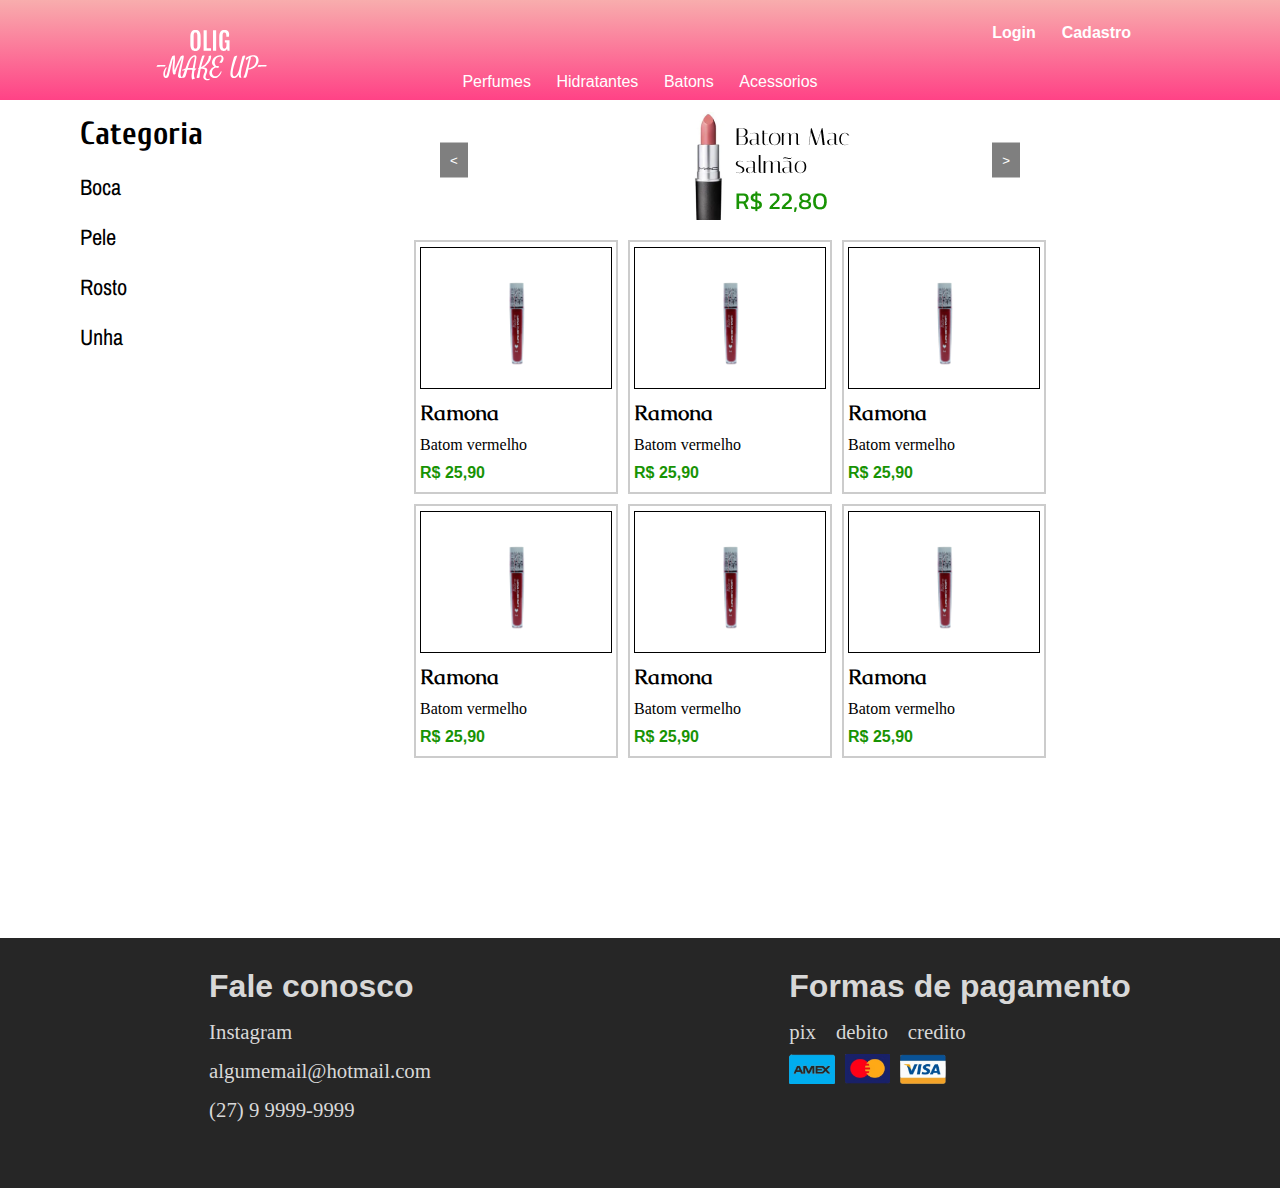
<file: index.html>
<!DOCTYPE html>
<html lang="en">

<head>
    <meta charset="UTF-8">
    <meta name="viewport" content="width=device-width, initial-scale=1.0">
    <title>Olig</title>
    <link rel="stylesheet" href="index.css">
    <link rel="stylesheet" href="response-index.css">
    <link rel="stylesheet"
        href="https://fonts.googleapis.com/css2?family=Material+Symbols+Outlined:opsz,wght,FILL,GRAD@20..48,100..700,0..1,-50..200" />
    <style>
        @import url('https://fonts.googleapis.com/css2?family=Archivo+Narrow:ital,wght@0,400..700;1,400..700&family=Caudex:ital,wght@0,400;0,700;1,400;1,700&family=Cuprum:ital,wght@0,400..700;1,400..700&display=swap');
    </style>

</head>

<body>
    <header>

        <img src="svg/menu.svg" alt="" class="svg-menu">
        <div class="mobile">
            <ul class="opçoes-menu-hamurguer">
                <li class="list-menu-hamburguer">Perfumes</li>
                <li class="list-menu-hamburguer">Hidratantes</li>
                <li class="list-menu-hamburguer">Batons</li>
                <li class="list-menu-hamburguer">Acessorios</li>
            </ul>


        </div>

<a class="direcionar" href="index.html"> <img class="logo" src="svg/svg marca.svg" alt=""></a>
       


        <nav>
            <ul class="opçoes-itens">
                <li>Perfumes</li>
                <li>Hidratantes</li>
                <li>Batons</li>
                <li>Acessorios</li>
            </ul>
        </nav>
        <div class="log-cadastro">
            <a href="login.html" class="login-cadastro">Login</a>
            <a href="cadastro.html" class="login-cadastro">Cadastro</a>
        </div>
    </header>

    <div class="conteiner">
        <div class="categoria">
            <h1 class="titulo-categoria">Categoria</h1>
            <ul class="opçoes-lateral">
                <li>Boca</li>
                <li>Pele</li>
                <li>Rosto</li>
                <li>Unha</li>
            </ul>
        </div>
        <div class="corpo">

            <div class="carousel-container">

                <div class="carousel-slide">                   
                    <img class="ativo" src="img banner/batom 1.png" alt="Imagem 1">
                    <img src="img banner/Base Wepink.png" alt="Imagem 2">
                    <img src="img banner/Batom RB.png" alt="Imagem 3">
                    <img src="img banner/pincel RN.png" alt="">
                    <img src="img banner/Pó de cara.png" alt="">
                </div>
                <button class="prevBtn">&lt;</button>
                <button class="nextBtn">&gt;</button>


            </div>

            <div class="produtos-loja">
                <div class="produtos">


                </div>

            </div>

        </div>

    </div>

    <footer>

        <div class="informaçoes-contato">
            <h4>Fale conosco</h4>
            <ul class="opçoes-contato">
                <li><a href="https://www.instagram.com/oligmakeup/" class="instagram" target="_blank">Instagram</a></li>
                <li>algumemail@hotmail.com </li>
                <li>(27) 9 9999-9999</li>
            </ul>
        </div>


        <div class="formas-pagamento">
            <h4>Formas de pagamento</h4>
            <ul class="opçoes-pagamento">
                <li>pix</li>
                <li>debito</li>
                <li>credito</li>

            </ul>
            <div class="bandeiras">
                <img src="bandeiras cartão/amex.png" alt=""> <img src="bandeiras cartão/mastercard.png" alt="">
                <img src="bandeiras cartão/visa.png" alt="">
            </div>

        </div>

    </footer>

</body>



<script src="index.js"></script>

</html>
</file>
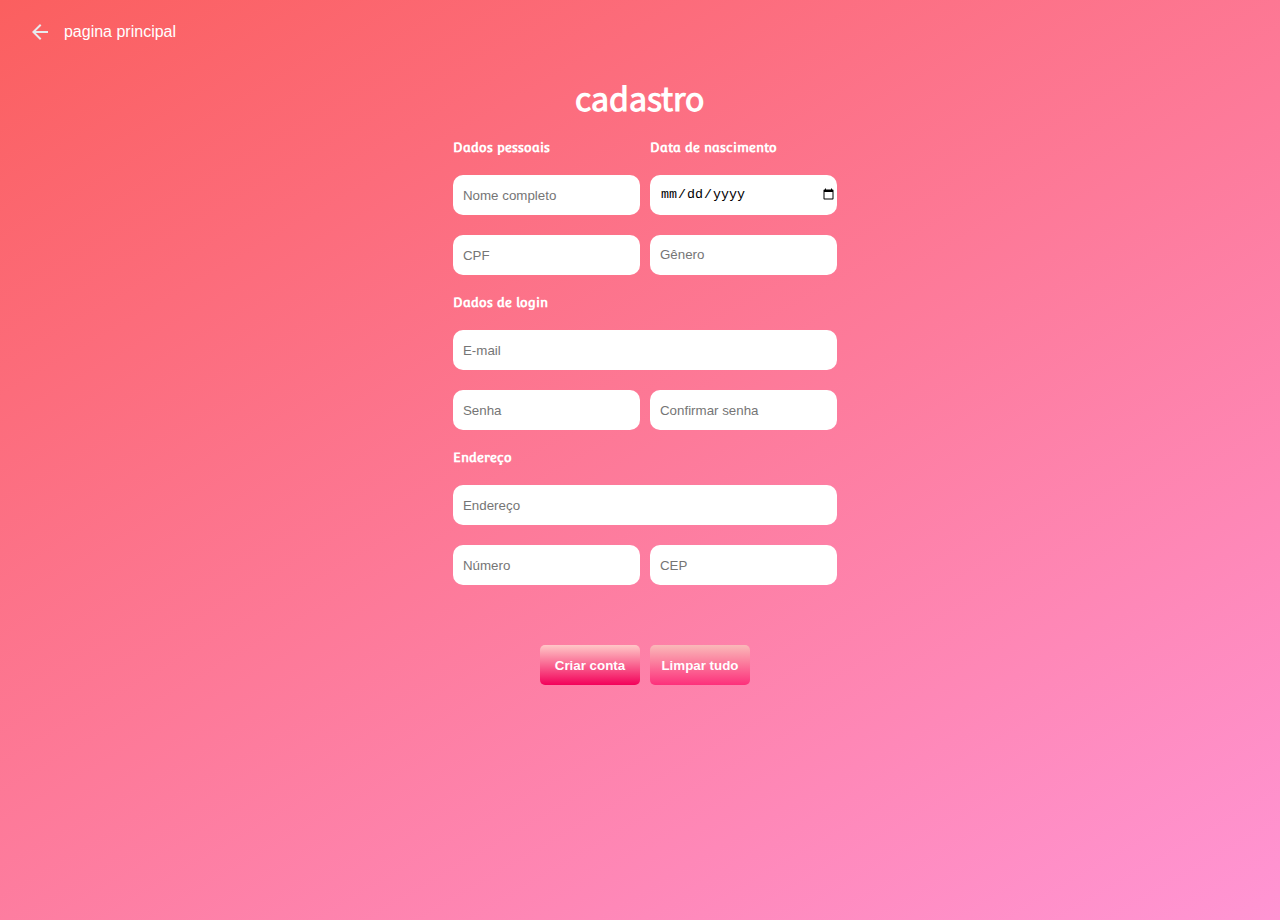
<file: cadastro.html>
<!DOCTYPE html>
<html lang="en">
<head>
    <meta charset="UTF-8">
    <meta name="viewport" content="width=device-width, initial-scale=1.0">
    <title>Document</title>
    <link rel="stylesheet" href="cadastro.css">
    <style>
        @import url('https://fonts.googleapis.com/css2?family=Chocolate+Classical+Sans&family=Convergence&family=Fira+Sans:ital,wght@0,100;0,200;0,300;0,400;0,500;0,600;0,700;0,800;0,900;1,100;1,200;1,300;1,400;1,500;1,600;1,700;1,800;1,900&display=swap');
        </style>
</head>
<body>

  
       <a href="index.html"><img class="svg" src="svg/arrow_back_24dp_FILL0_wght400_GRAD0_opsz24.svg" alt="">pagina principal </a>

       <div id="geral"> 

    <div id="countainer">
      
        <h1>cadastro</h1>

<div class="dados pessoais">
    <h2>Dados pessoais</h2><h2 id="data-nasc">Data de nascimento</h2>
<input class="clear" type="text" name="" id="nome" placeholder="Nome completo" required>
<input class="clear" type="date" name="" id="nascimento">

<input class="clear" type="number" name="" id="cpf" placeholder="CPF"required>

<form>
   
    <input list="generos" name="genero" id="genero" placeholder="Gênero"required>
    <datalist id="generos">
        <option value="Masculino">
        <option value="Feminino">
        
    </datalist>
</form>


</div>

<div class="dados login">
    <h2 class="teste">Dados de login</h2>
    <input class="clear" type="email" name="" id="email" placeholder="E-mail"required>
    <input type="password" name="" class="senha clear" placeholder="Senha"required>
    <input type="password" name="" class="confirmar-senha clear" placeholder="Confirmar senha"required >
</div>

<div class="dados endereço">
    <h2>Endereço</h2>
    <input class="clear" type="text" name="" id="texto-endereço" placeholder="Endereço"required>
    <input class="clear" type="number" name="" id="numero-casa" placeholder="Número"required>
    <input class="clear" type="number" name="" id="cep" placeholder="CEP"required>

</div>

<div class="centralizar-botao">
    <button id="botao-escuro">Criar conta</button>
    <button id="botao-claro">Limpar tudo</button>
</div>
    </div>
</div>
</body>
<script src="cadastro.js"></script>
</html>
</file>
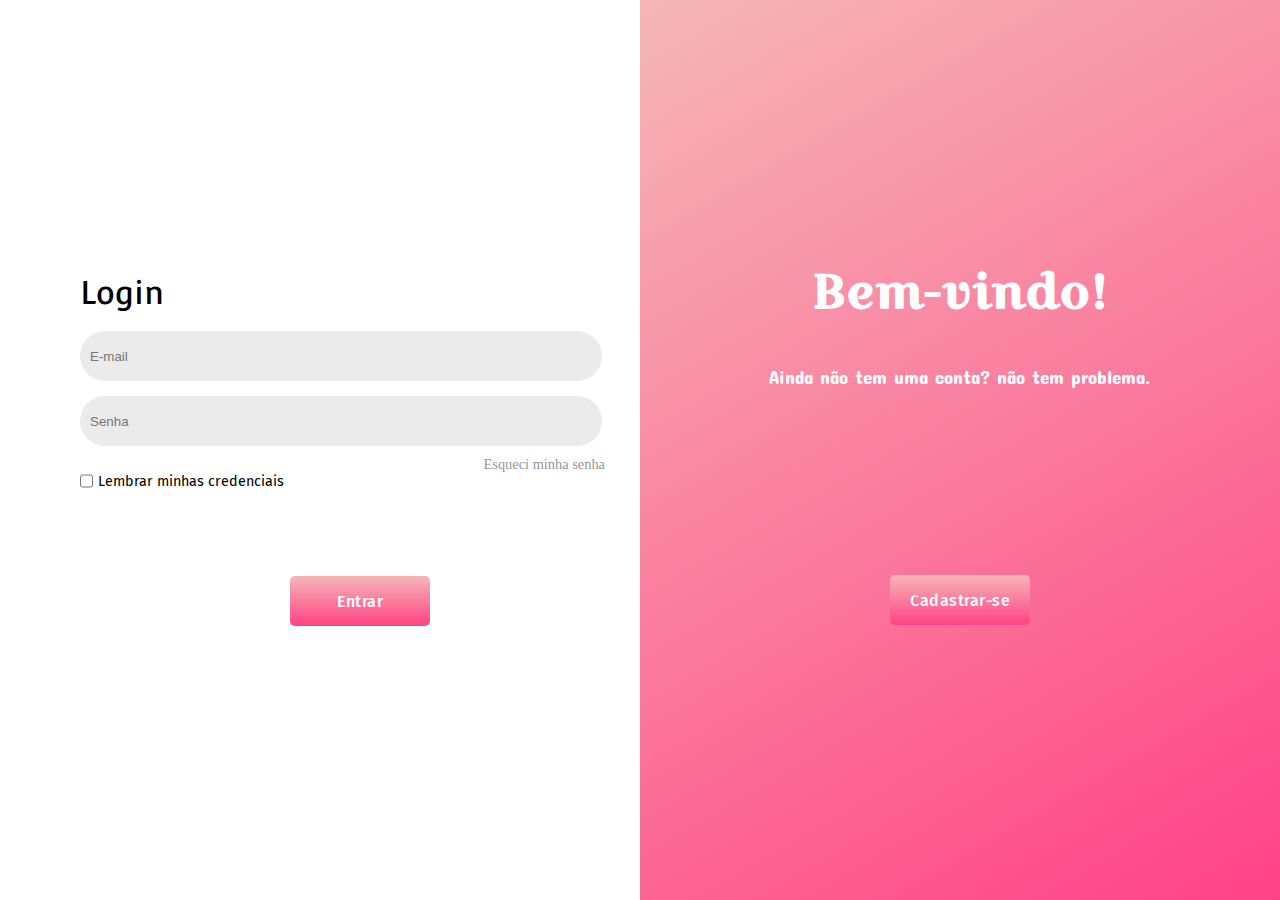
<file: login.html>
<!DOCTYPE html>
<html lang="en">
<head>
    <meta charset="UTF-8">
    <meta name="viewport" content="width=device-width, initial-scale=1.0">
    <title>Document</title>
    <link rel="stylesheet" href="login.css">
    <style>
        @import url('https://fonts.googleapis.com/css2?family=Chocolate+Classical+Sans&family=Convergence&family=Fira+Sans:ital,wght@0,100;0,200;0,300;0,400;0,500;0,600;0,700;0,800;0,900;1,100;1,200;1,300;1,400;1,500;1,600;1,700;1,800;1,900&display=swap');
        </style>
       <style>
        @import url('https://fonts.googleapis.com/css2?family=Concert+One&family=Croissant+One&display=swap');
        </style>
        <link rel="stylesheet" href="login-mobile.css">
</head>
<body>
    <div id="container">
    
<div id="container-branco">
        <div id="infos-login">
            <h1 class="login">Login</h1>
            <input type="text" name="" id="email" placeholder="E-mail">
            <input type="password" name="" id="senha" placeholder="Senha">
            
            <div id="credenciais">
                <div id="credenciais-check">
                    <input type="checkbox" name="" id="check">
           <span>Lembrar minhas credenciais</span></div>
            
          <a href="" class="esqueci-senha">Esqueci minha senha</a>
        </div>

            <div class="centralizar-botao">
        <button class="botao-entrar">Entrar</button>
          </div>
    
        </div>
</div>

    <div id="background">
        <div id="countainer-rosa">
            <div id="infos-cadastro"> 
            <h1 class="titulo-branco">Bem-vindo!</h1>
            <p>Ainda não tem uma conta? não tem problema.</p>
            <div class="centralizar-botao">
                <a class="mudarParacadastro" href="cadastro.html"><button class="botao-cadastro">Cadastrar-se</button></a> 
                  </div>
        </div>
        </div>
        </div>
    </div>
</body>
</html>
</file>
<file: index.css>
*{
padding: 0px;
margin: 0px;

}

body {
overflow-x: hidden;

}

header {
    height: 100px;
background: linear-gradient(to bottom, #f8adad 0%,#FF4286 100%);
display: grid;
grid-template-columns: 1fr 1fr 1fr ;
align-items: center;
justify-items: center;

}

.svg-menu {
display: none;
grid-column: 1;
}

.logo {
position: relative;
height:60px;
grid-column: 1;
z-index: 1;
}

.direcionar {
    grid-column: 1;

}
.opçoes-itens {
display: flex;
list-style: none;
gap: 2vw;
color: white;
margin-top: 50px;
justify-content: center;
font-family: Arial, Helvetica, sans-serif;
bottom: 210px;
font-weight: 100;
}


.log-cadastro {
margin-bottom: 50px;
margin-right: 10px;
font-family: Arial, Helvetica, sans-serif;
display:grid;
grid-template-columns: 1fr 1fr;

}

.login-cadastro:hover {
color: #e7dfdf;

}
li {
list-style: none;

}

.login-cadastro {
text-decoration: none;
color: white;
font-weight: bold;

}

.conteiner {
  
display: grid;
grid-template-columns: 180px 1fr; 
}

.titulo-categoria {
    font-family: "Cuprum", sans-serif;

}

.titulo-produto {
font-size: 1.3rem;
font-weight: bold;
    font-family: "Caudex", serif;
}

.categoria {
    margin-top: 15px;
display: inline;
margin-left: 80px;
}

.opçoes-lateral {
font-family: "Archivo Narrow", sans-serif;
margin-top: 20px;
font-size: 1.4rem;
}

.opçoes-lateral li {
margin-top: 20px;

}


.opçoes-lateral li:hover {
color: #ffffff;
cursor: pointer;
background-color:#707070 ;
border-radius: 4px;
}

span {
font-weight: bold;
color: #189304;
font-family: Arial, Helvetica, sans-serif;
}

.corpo {

grid-template-rows: 120px 1fr;

display: grid;
justify-content: center;
}


nav {
grid-column: 2;

}




.produtos-loja{
background-color: white;
max-width: 800px;
display: grid;
}

.produtos {
margin-top: 20px;
width: auto;
height: auto;
display: flex;
gap: 10px;
flex-wrap: wrap;
justify-content: center;
}


.borda-produtos {
border: 2px solid #CCCCCC;
width: 200px;
height: 250px;
display: grid;
justify-content: center;
}

.fotos-produtos {
height: 100px;
border: 1px solid black;
padding: 20px;
display: grid;
width: 150px;
justify-content: center;
margin-top: 5px;
}

.caracteristicas-produto {
background-color: white;


}

.centralizar-produtos {
background-color: yellow;
display: grid;


}

footer {
background-color: #262626;
color: #D8D8D8;
display: grid;
grid-template-columns: 1fr 1fr;
justify-items: center;
height: 250px;
margin-top: 180px;
}

h4 {
font-size: 2rem;
margin-top: 30px;
font-family: Arial, Helvetica, sans-serif;
}



.opçoes-contato li, .opçoes-pagamento li {
margin-top: 15px;
font-size: 1.3rem;
}

.opçoes-contato li:hover,.opçoes-contato li a:hover {
cursor: pointer;
color: #7c7c7c;
}

.opçoes-pagamento  {
display: flex;
gap: 20px;

}

.bandeiras {
margin-top: 10px;
display: flex;
gap: 10px;
height: 30px;
}

.instagram {
text-decoration: none;
color: #D8D8D8;

}



    .opçoes-itens li::after {
display: block;
content: "";
width: 0%;
height: 2px;
background-color: white;
transition: 0.3s;

    }


    .opçoes-itens li:hover:after {
    
        width: 100%;
    }

    .opçoes-itens li:hover {
  cursor: pointer;


    }


    .opçoes-menu-hamurguer {
display: none;

    }


    .carousel-container {
        width: 80%;
        max-width: 600px;
        margin: 0 auto;
        overflow: hidden;
        position: relative;
    }
    .carousel-slide {
       display: grid;
        transition: transform 0.5s ease-in-out;
        width: auto;
        height: 140px;
        align-items: center;
    justify-content: center;
    }
    .carousel-slide img {
        height: auto;
        border-radius: 10px;
        justify-content: center;
        display: none;
    }

    .carousel-slide img.ativo {
animation: lateral 0.2s;
display: grid;
    }
    .prevBtn, .nextBtn {
        position: absolute;
        top: 50%;
        transform: translateY(-50%);
        background-color: rgba(0,0,0,0.5);
        color: #fff;
        border: none;
        padding: 10px;
        cursor: pointer;
    }
    .prevBtn { left: 10px; }
    .nextBtn { right: 10px; }


    @keyframes lateral {
from {
opacity: 0;
transform: translate3d(30px, 0px, 0px);
}


to {
    opacity: 0.5;
    transform: translate3d(0px ,0px, 0px);
}


    }
</file>
<file: response-index.css>
@media (max-width:960px) {
    .titulo-categoria {
        font-size: 1.5rem;

    }

}

@media (max-width:830px) {
    .categoria {
        margin-left: 10px;
        z-index: 1;
        position: relative;

    }


    .logo {
        position: relative;
        height: 60px;

        z-index: 1;
    }


}


@media (max-width:730px) {

    header {

        display: grid;
        grid-template-columns: 80px 1fr 1fr 1fr;
        justify-items: start;
        align-items: center;
    }


    h4 {
        font-size: 1.5rem;

    }

    .bandeiras {
        height: 30px;

    }

    .opçoes-pagamento li,
    .opçoes-contato li,
    .opçoes-contato li a {
        font-size: 1.2rem;

    }

    .opçoes-itens {
        display: none;

    }

    .logo {
        position: relative;
        top: 10px;
        right: 80px;
        grid-column: 2;
        margin-left: 40px;
        grid-row: 1;
    }
.direcionar {
grid-row: 1;
    grid-column: 2;
}
    .svg-menu {
        display: block;
        margin-bottom: 50px;
        margin-left: 10px;
        color: #000;
        position: fixed;
        top: 15px;
    }

    .svg-menu:hover {
        cursor: pointer;

    }


    .opçoes-menu-hamurguer.ativo {
        background-color: #f9a3a9;
        display: flex;
        width: 120px;
        height: 170px;
        z-index: 200;
        position: relative;
        border-radius: 4px;
        border: 1px solid rgb(66, 66, 66);
        color: #ad001dd8;
        left: 1px;
        top: -10px;
        flex-direction: column;
        align-items: flex-start;
        justify-content: center;
        font-family: Arial, Helvetica, sans-serif;
    }

    .opçoes-menu-hamurguer li::after {
        content: "";
        display: block;
        height: 1px;
        width: 0%;
        background-color: black;
        position: relative;

    }

    .opçoes-menu-hamurguer li:hover::after {
        content: "";
        display: block;
        height: 2px;
        width: 75%;
        background-color: #8a0219d8;
        position: relative;
        cursor: pointer;
        transition: 0.3s;
    }

    .opçoes-menu-hamurguer:hover {
        cursor: pointer;

    }


    .log-cadastro {
        grid-column: 4;
        grid-row: 1;
        flex-wrap: wrap;
       
        position: relative;
        left: 40px;
    }

    .opçoes-menu-hamurguer li {
        padding: 10px;

    }

    .mobile {
        display: grid;
        grid-template-rows: 50px 1fr;
        margin-top: 50px;

        margin-left: 10px;
        border-radius: 4px;
    }
}


@media (max-width:630px) {
    .conteiner {
        grid-template-columns: 120px 1fr;

    }

    footer {
        gap: 20px;

    }
.log-cadastro {
font-size: 0.9rem;
max-width: 70px;
right: 50px;
display: flex;
}
}

@media (max-width:614px) {
    .produtos {
        justify-content: center;

    }



    .opçoes-pagamento li,
    .opçoes-contato li,
    .opçoes-contato li a {
        font-size: 1rem;

    }

    h4 {
        font-size: 1.2rem;

    }


}


@media (max-width:475px) {

.log-cadastro {
left: 20px;

}

}


@media (max-width:475px) {

    .log-cadastro {
left: 10px;
    }
    
    }
</file>
<file: cadastro.css>
*{
padding: 0px;
margin: 0px;
}

.svg{
    grid-row: 1;
    grid-column: 1;
    }

    body {
        background: linear-gradient(150deg,#FB5F5F,#FF95D4);
        height: 100vh;
        }

    a{
        text-decoration: none;
        color: white;
        font-family: arial;
        display: grid;
        grid-template-columns: 40px 120px;
        margin-top: 20px;
        margin-left: 20px;
        align-items: center;
        justify-items: center;
        }

#geral {
    display: grid;
    justify-items: center;
    
}

h1 {
    display: grid;
    justify-content: center;
    font-family: "Chocolate Classical Sans", sans-serif;
    color: white;
    margin-top: 30px;
    }
.dados {
display: grid;
grid-template-columns: 1fr 1fr;


}




h2 {
    font-family: "Convergence", sans-serif;
color: white;
font-size: 0.8rem;
margin-top: 20px;
margin-left: 10px;
}
#countainer {  
width:58vw;
display: grid;
justify-items: center;
}

#nome,#nascimento,#cpf,#genero,.senha,#numero-casa,#cep,.confirmar-senha {

margin-left: 10px;
}

#email,#texto-endereço{
  
grid-column: 1/3;
margin-left: 10px;

}

.senha,#numero-casa{
grid-column: 1;

}


input {
    height: 40px;
    border-radius: 10px;
    border: none;
    padding-left: 10px;
    margin-top: 20px;
    }


button {
    height: 40px;
        width: 100px;
        border-radius: 5px;
        border: none;
        margin-top: 60px;
        font-weight: bold;
        color: white;
        margin-left: 6px;
        margin-left: 10px;
    }

    .centralizar-botao {
        display: flex;
        
        justify-content: center;
        }

    
    #botao-escuro {
        background: linear-gradient(to bottom,#FFC6C6 1%,#f3015a);
    
    }
    
    #botao-claro {
        background: linear-gradient(to bottom,#fab8b8 1%,#fd307b);
    
    }

    #botao-escuro:hover {
        background: linear-gradient(to bottom,#FFC6C6 1%,#ca024b);
    cursor: pointer;
    }
    
    #botao-claro:hover {
        background: linear-gradient(to bottom,#FFC6C6 1%,#fd1268);
    cursor: pointer;
    }

    @media (max-width:628px) {
       

            #nome,#nascimento,#cpf,#genero,.senha,#numero-casa,#cep,.confirmar-senha {
             width: 25.5vw;
                margin-left: 10px;
                }
                
                
    }



    @media (max-height:666px) {
       
        #geral {
            display: grid;
            justify-items: center;
          
        
        }
        
      body {
        height: 100%;
    
    }
      
          
}
</file>
<file: login.css>
*{
margin: 0px;
padding: 0px;
}
#container {
    display: grid;
    grid-template-columns: 1fr 1fr;
    align-items: center;
}
#background {
background: linear-gradient(150deg, #f5b6b6 1%,#FF4286);
   height:100vh;
display: grid;
align-items: center;
}

#container-branco {
    display: grid;
    align-items: center;
}

#infos-login {
display: grid;
margin-left: 80px;
}
.login {
    font-family: "Convergence", sans-serif;
    font-weight: 100;
    font-size: 2rem;

}

#email,#senha {
display: block;
border-radius: 50px;
border: none;
background-color: #EBEBEB;
outline: none;
height: 50px;
padding-left: 10px;
max-width: 800px;
margin-right: 20px;
}

#email {
margin-top: 20px;
max-width: 40vw;
}

#senha {
margin-top: 15px;
max-width: 40vw;
}
span {
font-size: 0.9rem;
margin-left: 5px;
font-family: "Fira Sans", sans-serif;
}
.esqueci-senha {
font-size: 0.9rem;
text-decoration: none;
color: #979797;
margin-right: 25px;

}

.esqueci-senha:hover {
color: #1f1f1f;

}
p {
color: white;
font-family: "Concert One", sans-serif;
font-size: 1.2rem;
}


#credenciais {
    display: flex;
    justify-content: space-between;
    align-items: center;
    margin-right: 10px;
    margin-top: 10px;
    max-width: 800px;

}
#credenciais-check {
    display: flex;
    align-items: center;
    
}


#check {
border: none;
outline: none;
box-shadow: none;
height: 15px;
}

.centralizar-botao {
display: grid;
justify-items: center;
margin-top: 30px;
}

.botao-entrar {
    width: 140px;
    height: 50px;
    background: linear-gradient(to bottom, #f5b6b6 0.5%,#FF4286);
    border: none;
    border-radius: 5px;
    margin-top: 40px;
    font-weight: 500;
    font-size: 1rem;
    color: white;
    letter-spacing: 0.5px;
    font-family: "Fira Sans", sans-serif;
 
}

.botao-entrar:hover,.botao-cadastro:hover {
    background: linear-gradient(to bottom, #f5b6b6 0.5%,#fa186b);
cursor: pointer;
}

.titulo-branco {
    font-family: "Croissant One", serif;
color: white;
font-size: 3rem;
}

#infos-cadastro{
font-size: 0.7rem;
justify-items: center;
display: grid;

margin-bottom: 18px;

}

.botao-cadastro {
    width: 140px;
    height: 50px;
    background: linear-gradient(to bottom, #f5b6b6 0.5%,#FF4286);
    border: none;
    border-radius: 5px;
    font-weight: 500;
    color: white;
    letter-spacing: 0.5px;
    font-family: "Fira Sans", sans-serif;
    font-size: 1rem;
    margin-top: 130px;
 
}

.mudarParacadastro{
    text-decoration: none;
    color: white;
}

p{
    margin-top: 40px;
    height: 50px;
}

.esqueci-senha,#check {

    height: 50px;
}
</file>
<file: login-mobile.css>
@media (max-width:793px)  {
    .titulo-branco {
        font-size: 2rem;
        
            } 
  
#countainer-rosa{

text-align: center;
}

#infos-cadastro {
    font-size: 0.7rem;
    justify-items: center;
    display: grid;
  
}

.credenciais {
text-align: center;
}

}


@media (max-width:857px) {
    .titulo-branco {
        font-size: 2rem;
        text-align: center;
        }
        p{
            height: 50px;
           font-size: 1rem;
        }

        .botao-cadastro {
position: relative;
top: 12px;

        }

}

@media (max-width:428px) {
    .botao-cadastro,.botao-entrar{
        width: 90px;
        height: 50px;
        font-size: 0.6rem;
    }

 .login{
font-size: 1rem;

 }
 .titulo-branco {
    font-size: 1rem;
    text-align: center;
    }
    

 #infos-login {
    display: grid;
    margin-left: 20px;
    }

}

@media (max-width:730px) {

#infos-login {
margin-left: 10px;

}
}
@media (max-height:366px) {
#background {
height: 100%;

}


}

@media (max-width:336px) {
  
    #infos-login {
        margin-left: 0px;
        
        }

}


@media (max-width:344px) {
  
    #infos-login {
        margin-left: 0px;
        
        }

}
</file>
